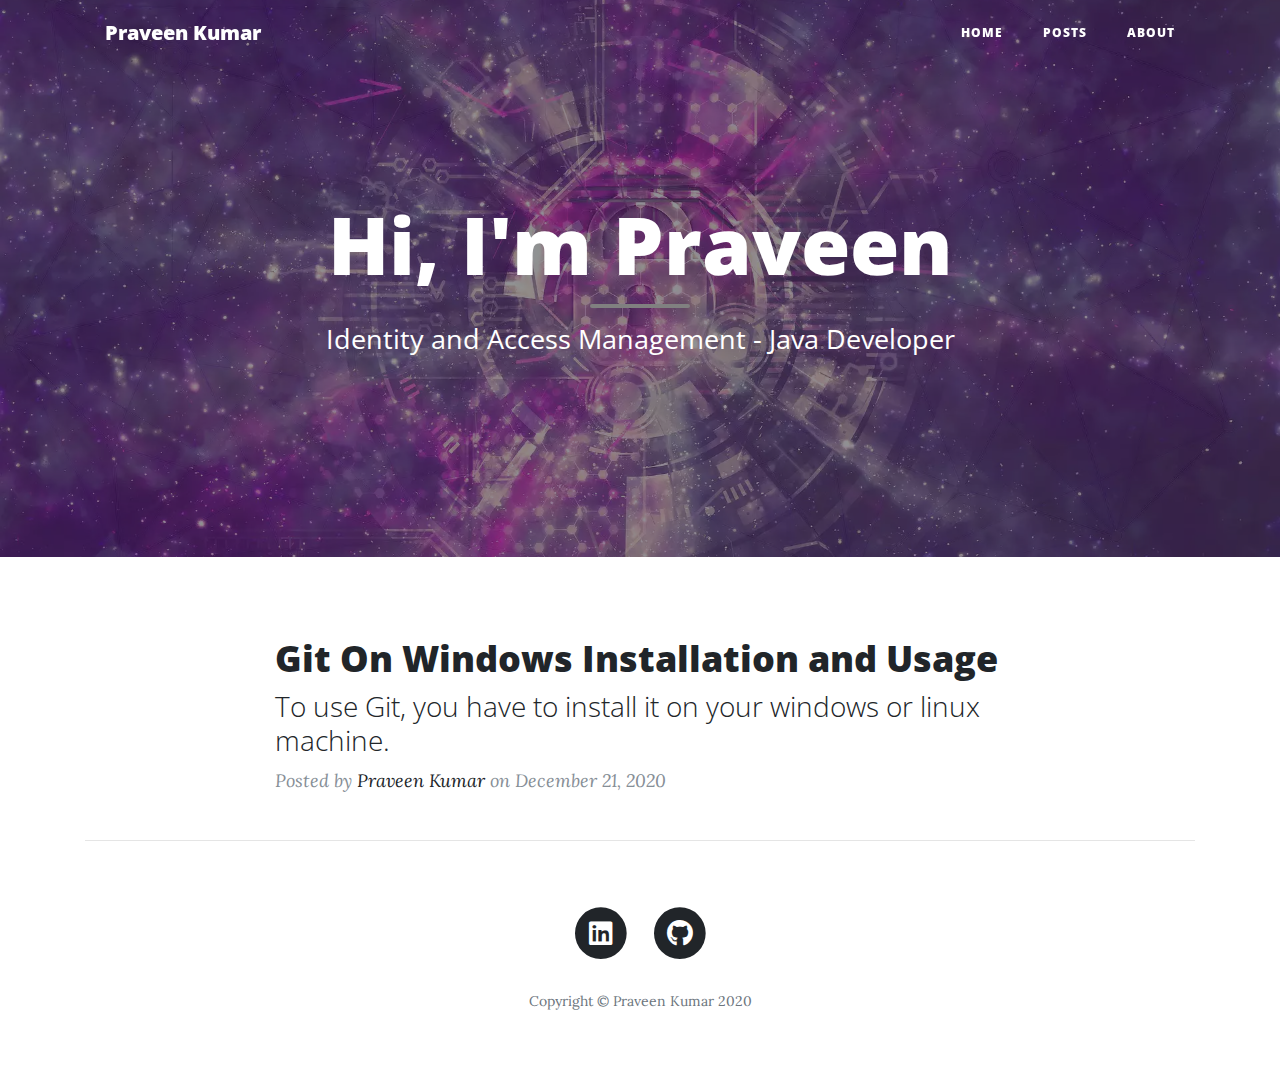
<file: blogs-home.html>
<!DOCTYPE html>
<html lang="en">

<head>

  <meta charset="utf-8">
  <meta name="viewport" content="width=device-width, initial-scale=1, shrink-to-fit=no">
  <meta name="description" content="">
  <meta name="author" content="">

  <title>Home</title>

  <!-- Bootstrap core CSS -->
  <link href="vendor/bootstrap/css/bootstrap.min.css" rel="stylesheet">

  <!-- Custom fonts for this template -->
  <link href="vendor/fontawesome-free/css/all.min.css" rel="stylesheet" type="text/css">
  <link href='https://fonts.googleapis.com/css?family=Lora:400,700,400italic,700italic' rel='stylesheet' type='text/css'>
  <link href='https://fonts.googleapis.com/css?family=Open+Sans:300italic,400italic,600italic,700italic,800italic,400,300,600,700,800' rel='stylesheet' type='text/css'>

  <!-- Custom styles for this template -->
  <link href="css/clean-blog.min.css" rel="stylesheet">
  <script async src="https://www.googletagmanager.com/gtag/js?id=G-VSJKTFVFYB"></script>
  <script>
  window.dataLayer = window.dataLayer || [];
  function gtag(){dataLayer.push(arguments);}
  gtag('js', new Date());

  gtag('config', 'G-VSJKTFVFYB');
  </script>
  <style>
    hr.small {
    max-width: 6.25rem;
    margin: 1rem auto;
    border-width: 0.25rem;
    border-color: inherit;
    border-radius: 0.1875rem;
}
  </style>

</head>

<body>

  <!-- Navigation -->
  <nav class="navbar navbar-expand-lg navbar-light fixed-top" id="mainNav">
    <div class="container">
      <a class="navbar-brand" href="blogs-home.html">Praveen Kumar</a>
      <button class="navbar-toggler navbar-toggler-right" type="button" data-toggle="collapse" data-target="#navbarResponsive" aria-controls="navbarResponsive" aria-expanded="false" aria-label="Toggle navigation">
        Menu
        <i class="fas fa-bars"></i>
      </button>
      <div class="collapse navbar-collapse" id="navbarResponsive">
        <ul class="navbar-nav ml-auto">
          <li class="nav-item">
            <a class="nav-link" href="blogs-home.html">Home</a>
          </li>         
          <li class="nav-item">
            <a class="nav-link" href="post.html">Posts</a>
          </li>
          <li class="nav-item">
            <a class="nav-link" href="index.html">About</a>
          </li>
        </ul>
      </div>
    </div>
  </nav>

  <!-- Page Header -->
  <header class="masthead" style="background-image: url('img/cyber.webp')">
    <div class="overlay"></div>
    <div class="container">
      <div class="row">
        <div class="col-xl-8 offset-xl-2 col-lg-10 offset-lg-1">
          <div class="site-heading">
            <h1 style="font-family: 'Open Sans', 'Helvetica Neue', Helvetica, Arial, sans-serif;
            font-weight: 800;
            line-height: 1.1;">Hi, I'm Praveen</h1>
            <hr class="small">
            <span class="page-subheading" style="font-size: 1.6875rem;line-height: 1.1;font-family: 'Open Sans', 'Helvetica Neue', Helvetica, Arial, sans-serif;margin: 0.625rem 0 0">Identity and Access Management - Java Developer</span>
          </div>
        </div>
      </div>
    </div>
  </header>

  <!-- Main Content -->
  <div class="container">
    <div class="row">
      <div class="col-lg-8 col-md-10 mx-auto">
        <div class="post-preview">
          <a href="post.html">
            <h2 class="post-title">
              Git On Windows Installation and Usage
            </h2>
            <h3 class="post-subtitle">
              To use Git, you have to install it on your windows or linux machine.
            </h3>
          </a>
          <p class="post-meta">Posted by
            <a href="index.html">Praveen Kumar</a>
            on December 21, 2020</p>
        </div>
        
    </div>
  </div>

  <hr>

  <!-- Footer -->
  <footer>
    <div class="container">
      <div class="row">
        <div class="col-lg-8 col-md-10 mx-auto">
          <ul class="list-inline text-center">
            <li class="list-inline-item">
              <a href="https://www.linkedin.com/in/find-praveen">
                <span class="fa-stack fa-lg">
                  <i class="fas fa-circle fa-stack-2x"></i>
                  <i class="fab fa-linkedin fa-stack-1x fa-inverse"></i>
                </span>
              </a>
            </li>
            <li class="list-inline-item">
              <a href="https://www.github.com/findpraveen">
                <span class="fa-stack fa-lg">
                  <i class="fas fa-circle fa-stack-2x"></i>
                  <i class="fab fa-github fa-stack-1x fa-inverse"></i>
                </span>
              </a>
            </li>
          </ul>
          <p class="copyright text-muted">Copyright &copy; Praveen Kumar 2020</p>
        </div>
      </div>
    </div>
  </footer>

  <!-- Bootstrap core JavaScript -->
  <script src="vendor/jquery/jquery.min.js"></script>
  <script src="vendor/bootstrap/js/bootstrap.bundle.min.js"></script>

  <!-- Custom scripts for this template -->
  <script src="js/clean-blog.min.js"></script>

</body>

</html>
</file>
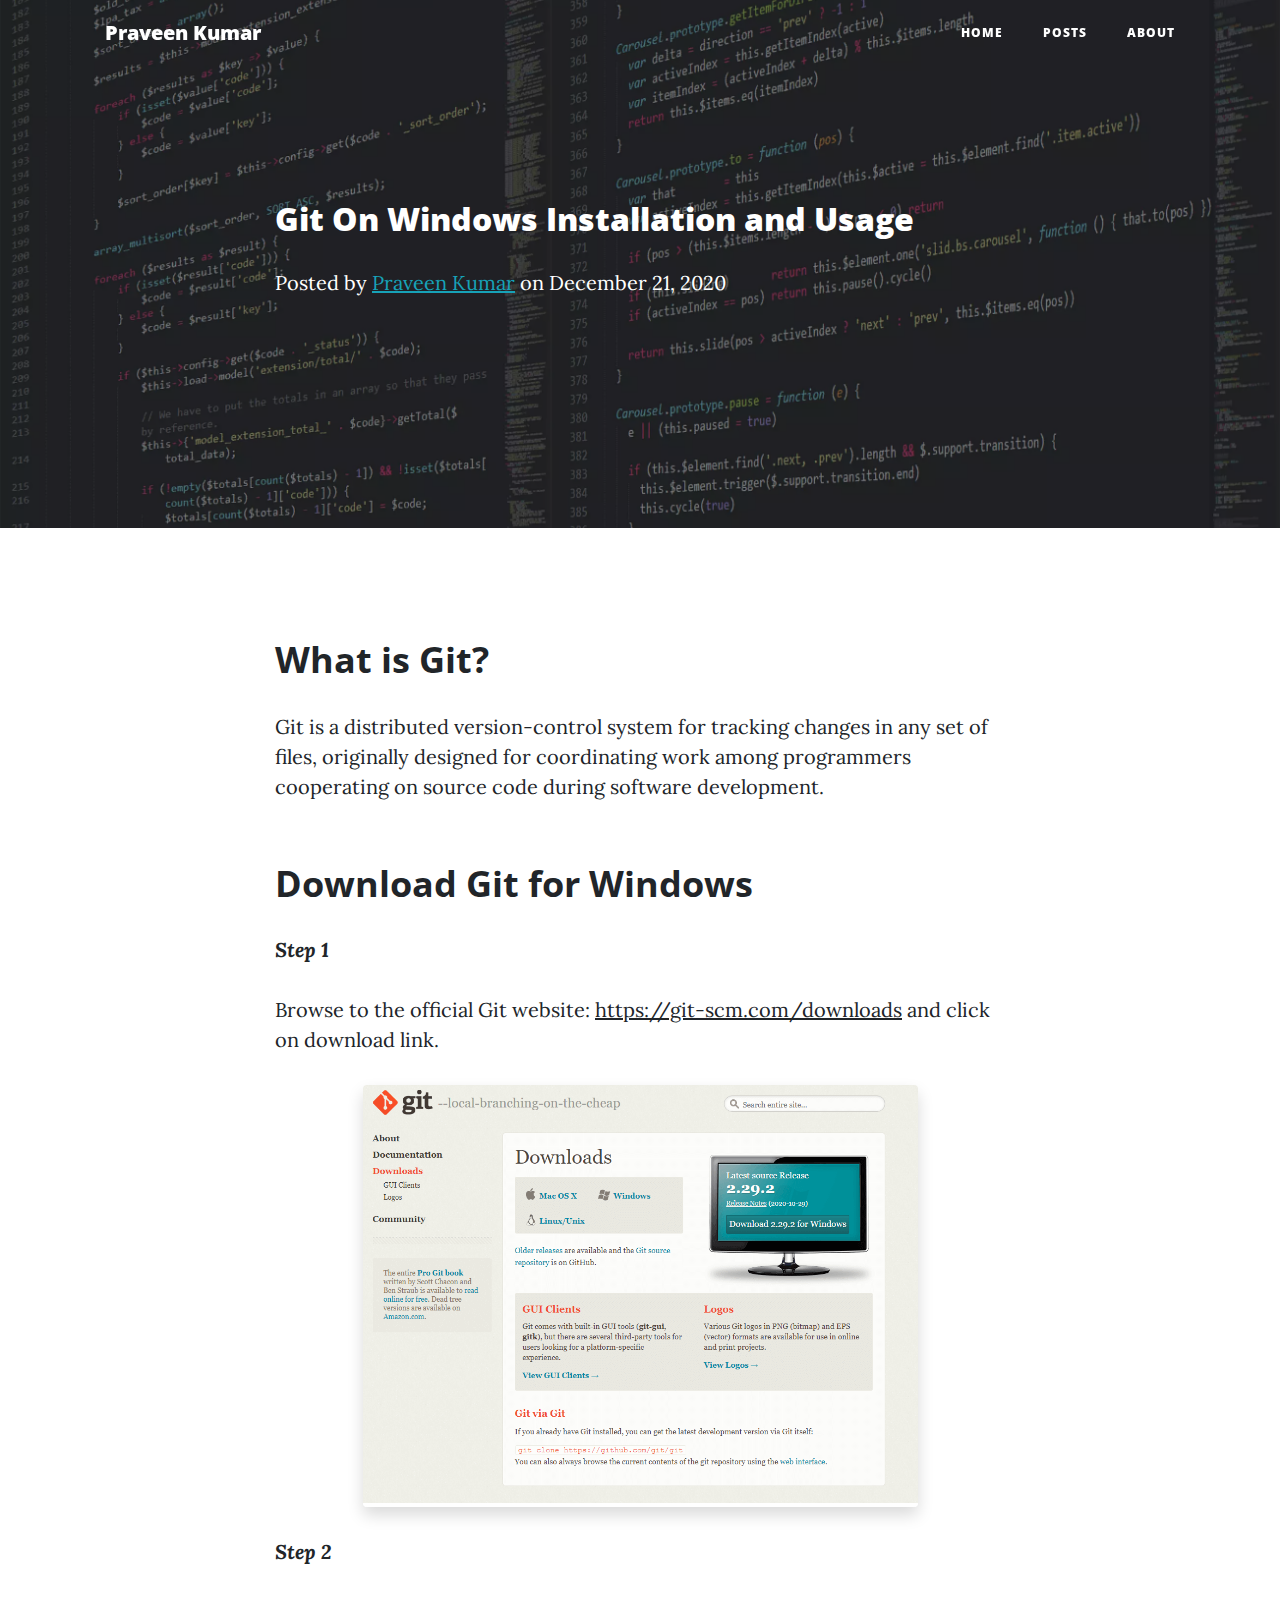
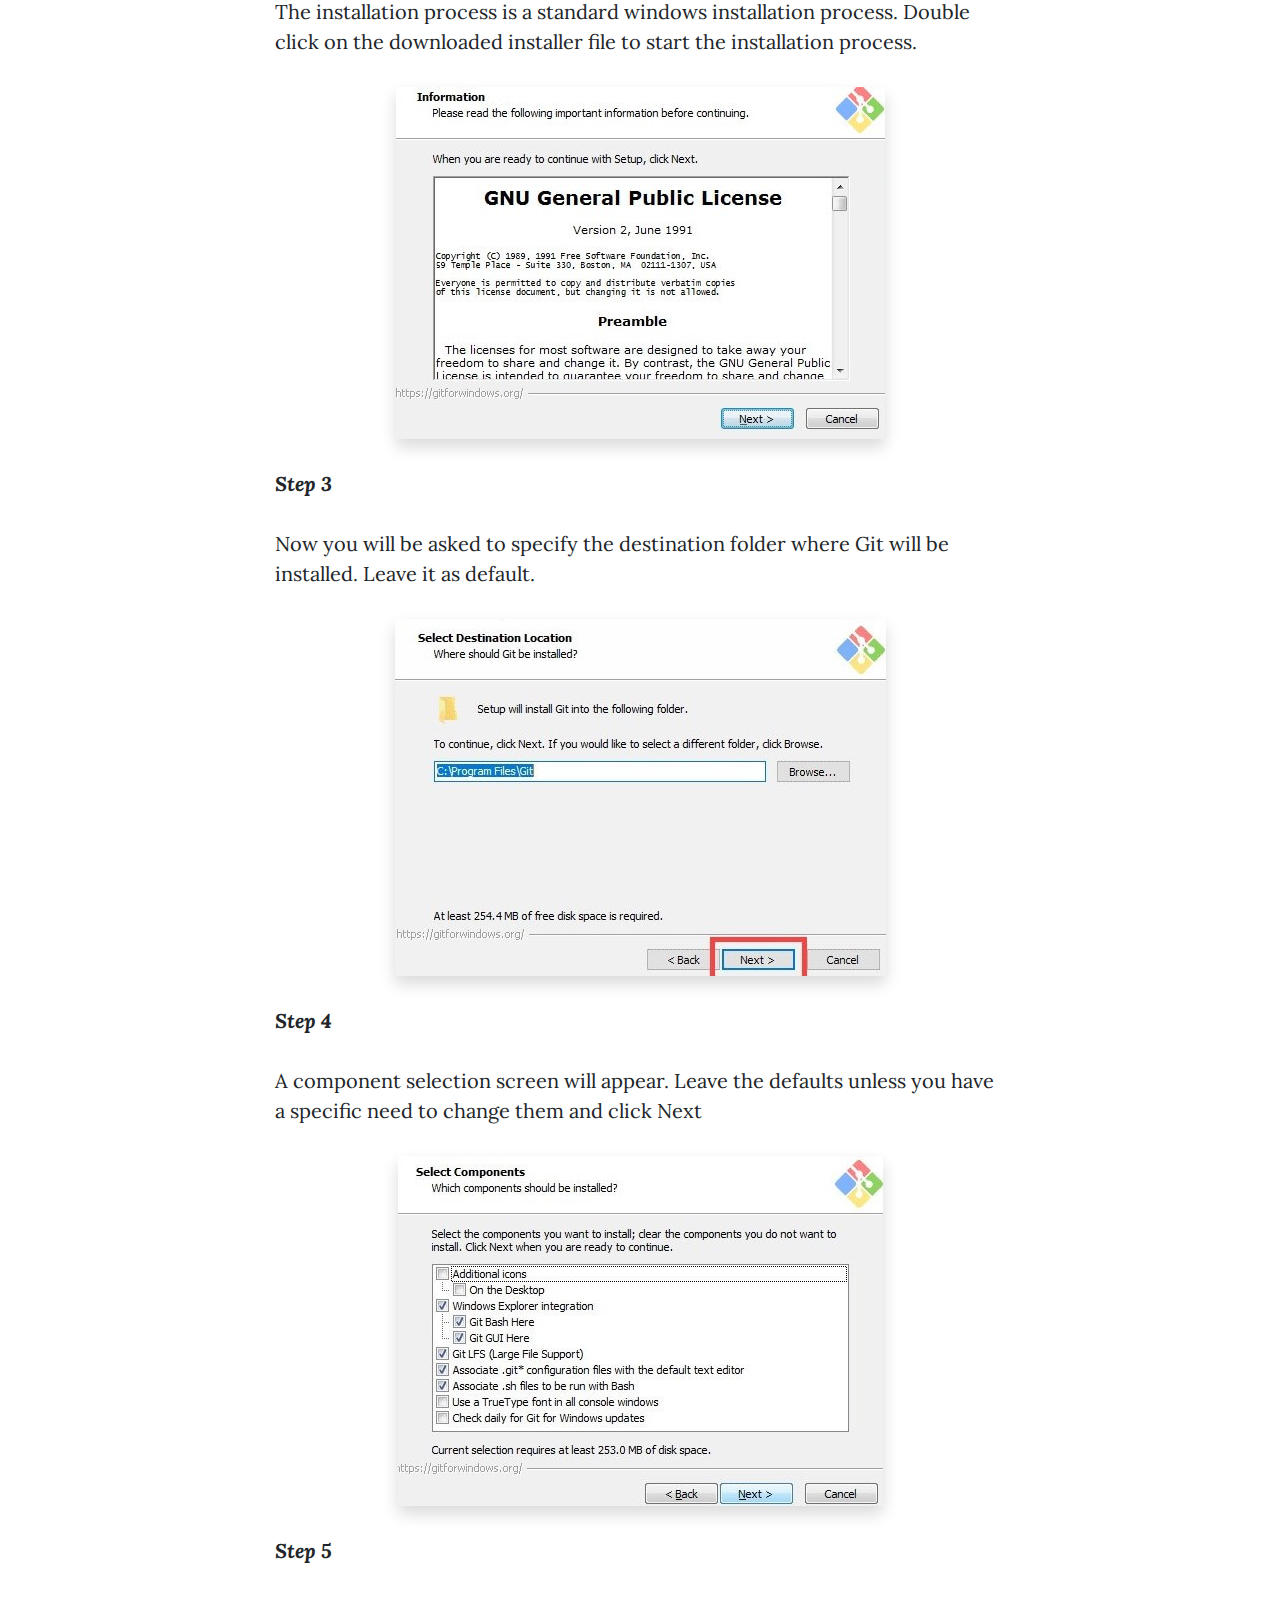
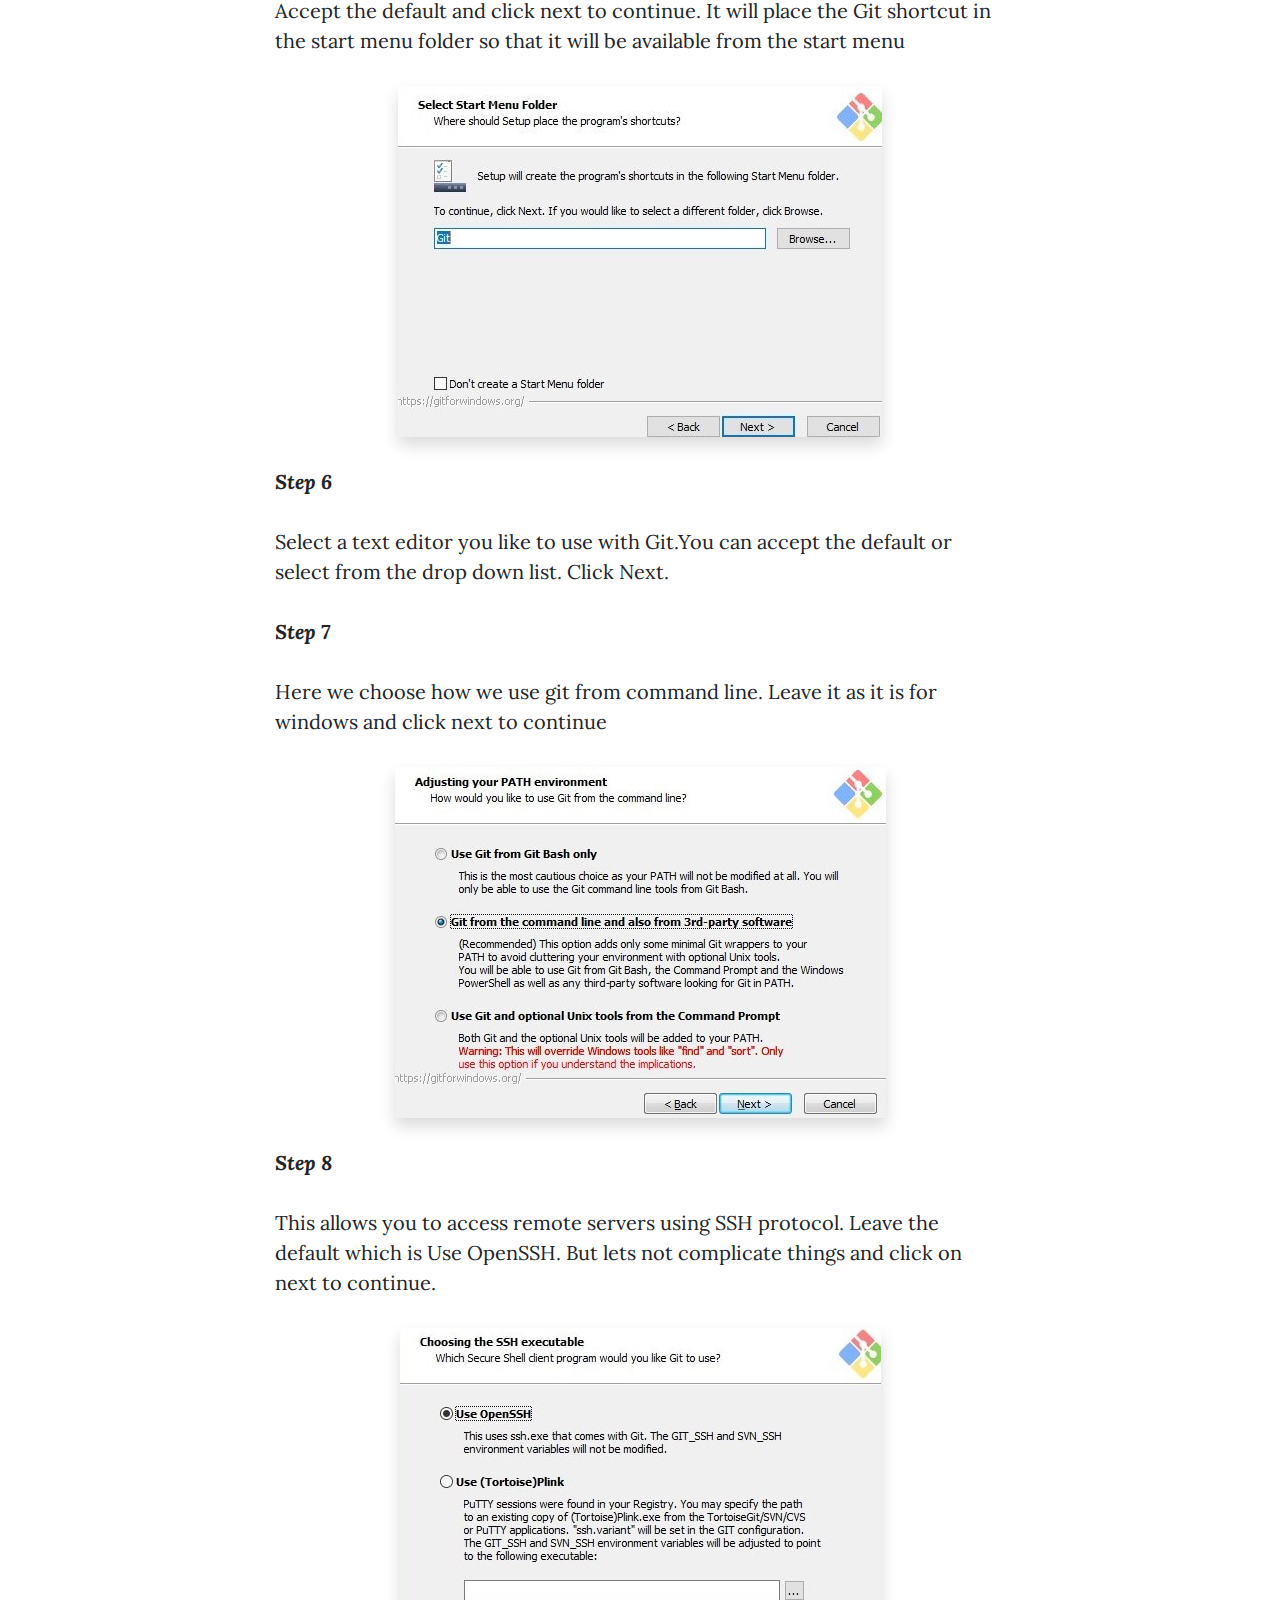
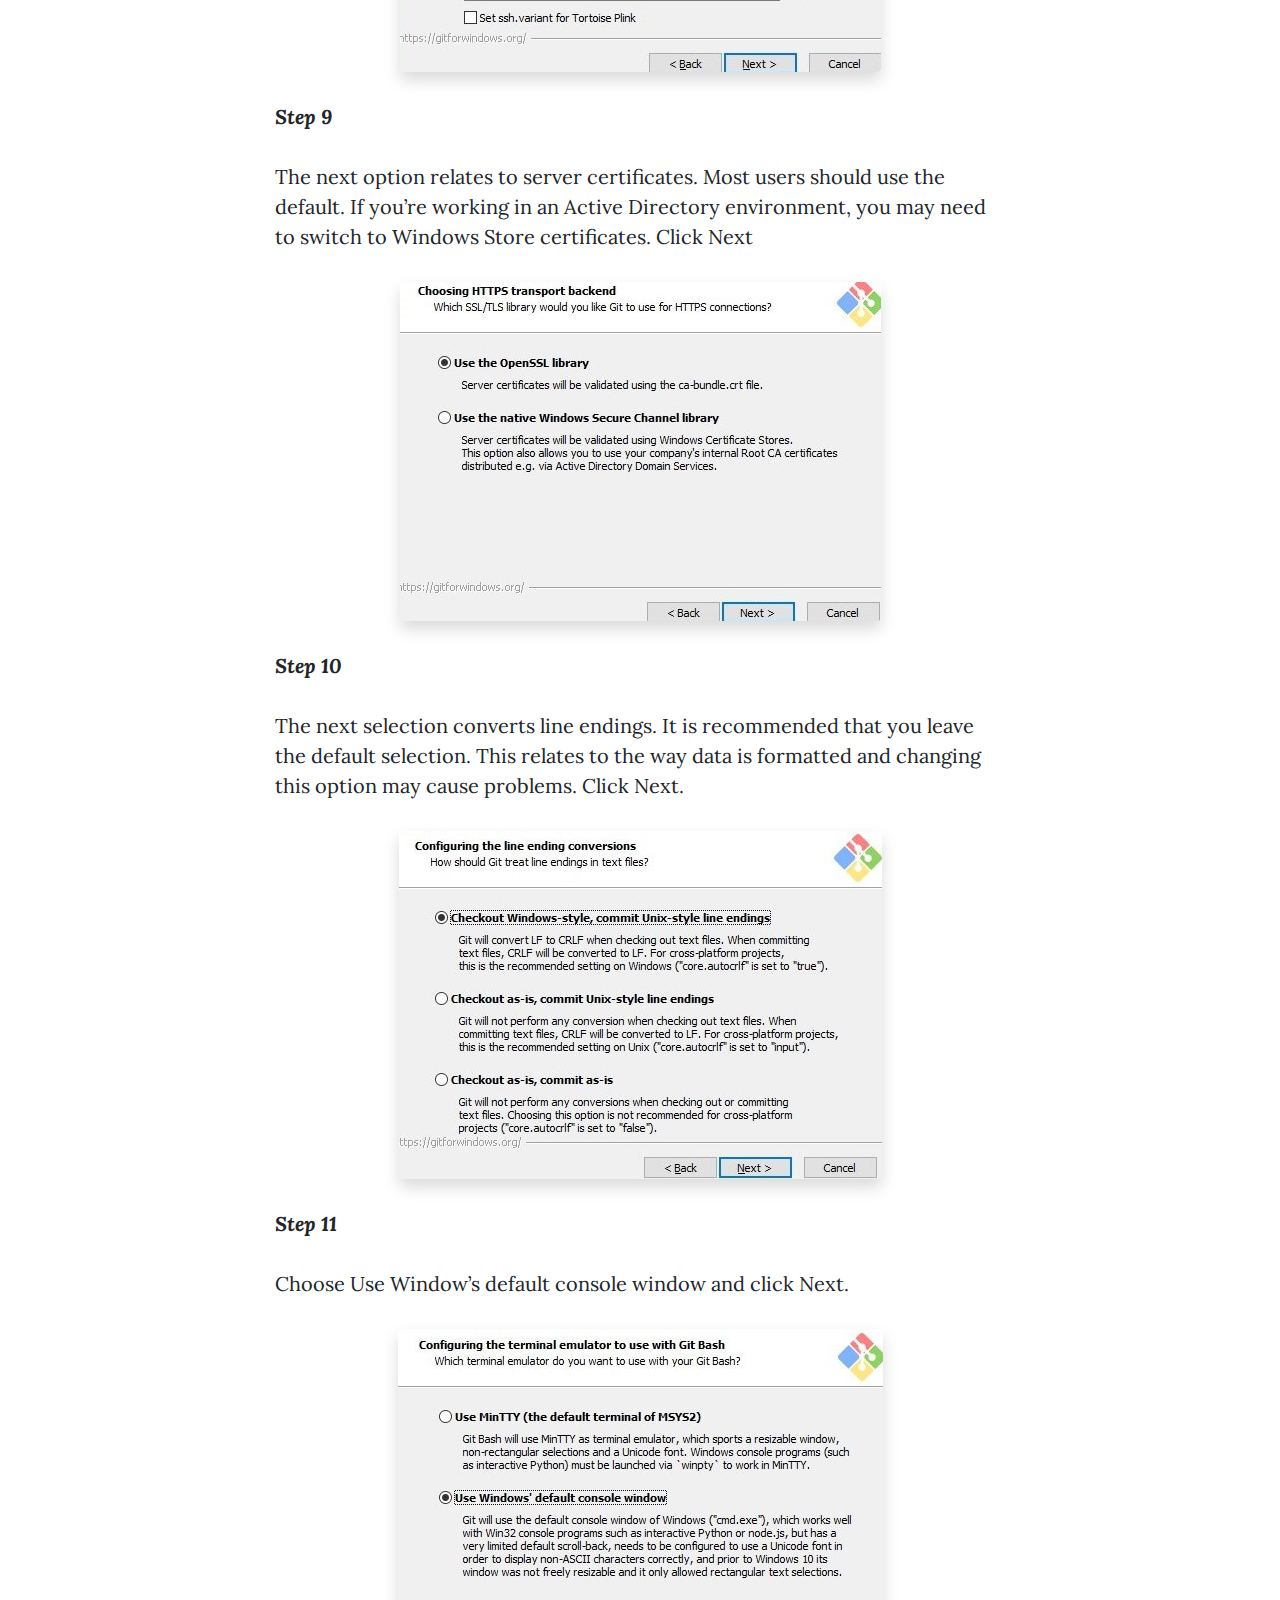
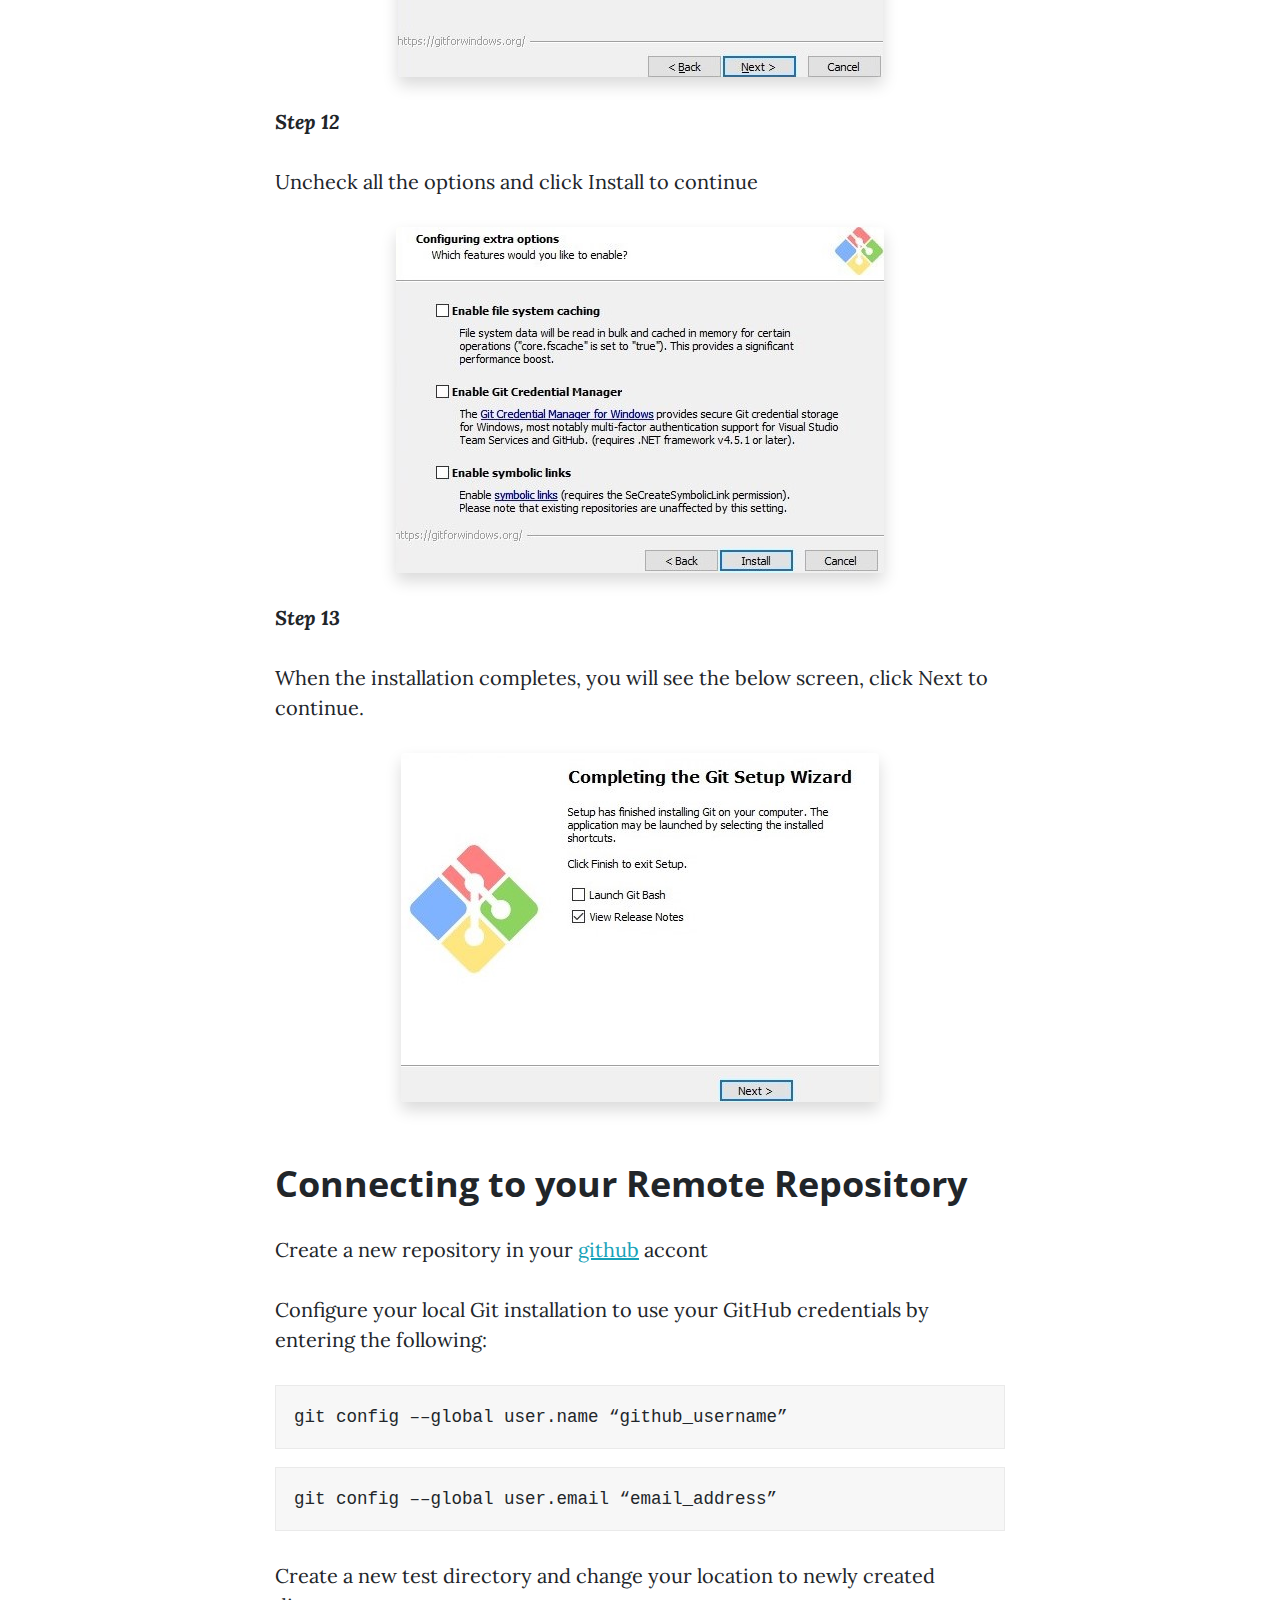
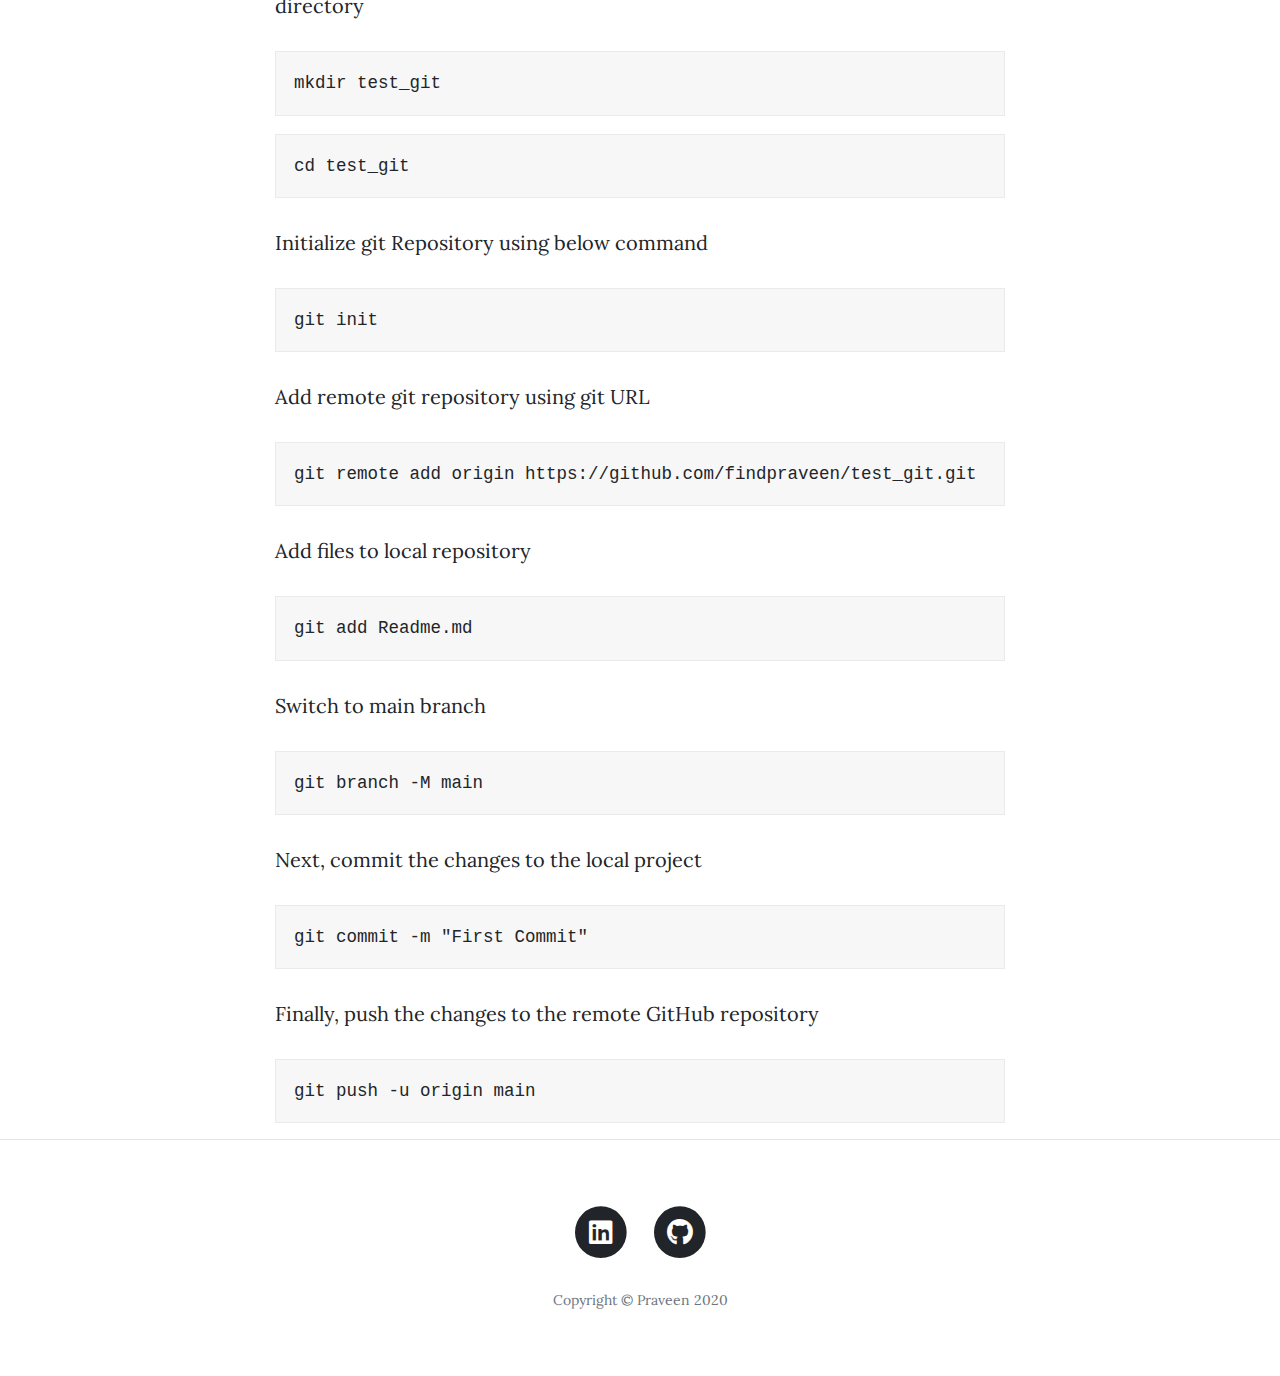
<file: post.html>
<!DOCTYPE html>
<html lang="en">

<head>

  <meta charset="utf-8">
  <meta name="viewport" content="width=device-width, initial-scale=1, shrink-to-fit=no">
  <meta name="description" content="">
  <meta name="author" content="">

  <title>GIT | Git on Windows | Installation</title>

  <!-- Bootstrap core CSS -->
  <link href="vendor/bootstrap/css/bootstrap.min.css" rel="stylesheet">

  <!-- Custom fonts for this template -->
  <link href="vendor/fontawesome-free/css/all.min.css" rel="stylesheet" type="text/css">
  <link href='https://fonts.googleapis.com/css?family=Lora:400,700,400italic,700italic' rel='stylesheet' type='text/css'>
  <link href='https://fonts.googleapis.com/css?family=Open+Sans:300italic,400italic,600italic,700italic,800italic,400,300,600,700,800' rel='stylesheet' type='text/css'>

  <!-- Custom styles for this template -->
  <link href="css/clean-blog.min.css" rel="stylesheet">
  <script async src="https://www.googletagmanager.com/gtag/js?id=G-VSJKTFVFYB"></script>
  <script>
  window.dataLayer = window.dataLayer || [];
  function gtag(){dataLayer.push(arguments);}
  gtag('js', new Date());

  gtag('config', 'G-VSJKTFVFYB');
  </script>
  <style>
    pre.commands {
      background-color:#f7f7f7;display: block;
          margin: 18px 0 0 0;
          padding: 18px 18px 18px 18px;
          border: 1px solid;
          border-color: #eaeaea;
    }
  </style>
  
</head>

<body>

  <!-- Navigation -->
  <nav class="navbar navbar-expand-lg navbar-light fixed-top" id="mainNav">
    <div class="container">
      <a class="navbar-brand" href="blogs-home.html">Praveen Kumar</a>
      <button class="navbar-toggler navbar-toggler-right" type="button" data-toggle="collapse" data-target="#navbarResponsive" aria-controls="navbarResponsive" aria-expanded="false" aria-label="Toggle navigation">
        Menu
        <i class="fas fa-bars"></i>
      </button>
      <div class="collapse navbar-collapse" id="navbarResponsive">
        <ul class="navbar-nav ml-auto">
          <li class="nav-item">
            <a class="nav-link" href="blogs-home.html">Home</a>
          </li>          
          <li class="nav-item">
            <a class="nav-link" href="post.html">Posts</a>
          </li>
          <li class="nav-item">
            <a class="nav-link" href="index.html">About</a>
          </li>
        </ul>
      </div>
    </div>
  </nav>

  <!-- Page Header -->
  <header class="masthead" style="background-image: url('img/computer.webp')">
    <div class="overlay"></div>
    <div class="container">   
      <div class="row">
        <div class="col-lg-8 col-md-10 mx-auto">
          <div class="post-heading">
            <h2 class="post-title">
              Git On Windows Installation and Usage
            </h2>
            <p class="post-meta">Posted by
              <a href="index.html" class="text-info">Praveen Kumar</a>
              on December 21, 2020</p>
          </div>             
        </div> 
      </div>
    </div>  
  </header>

  <!-- Post Content -->
  <article>
    <div class="container">      
      <div class="row">
        <div class="col-lg-8 col-md-10 mx-auto">
          <h2 class="section-heading">What is Git?</h2>

          <p> Git is a distributed version-control system for tracking changes in any set of files, originally designed for coordinating work among programmers cooperating on source code during software development.</p>
          
          <h2 class="section-heading">Download Git for Windows</h2>
          <p class="font-italic font-weight-bold">Step 1</p>
          <p>Browse to the official Git website: <a href="https://git-scm.com/downloads">https://git-scm.com/downloads</a> and click on download link.</p>
          <img class="img-fluid shadow rounded mx-auto d-block" src="img/download-git-for-windows.png" alt="">
          <p class="font-italic font-weight-bold">Step 2</p>
          <p>The installation process is a standard windows installation process. Double click on the downloaded installer file to start the installation process.</p>
          <img class="img-fluid shadow rounded mx-auto d-block" src="img/git-accept.jpg" alt="">
          <p class="font-italic font-weight-bold">Step 3</p>
          <p>Now you will be asked to specify the destination folder where Git will be installed. Leave it as default. </p>
          <img class="img-fluid shadow rounded mx-auto d-block" src="img/select-git.jpg" alt="">
          <p class="font-italic font-weight-bold">Step 4</p>
          <p>A component selection screen will appear. Leave the defaults unless you have a specific need to change them and click Next</p>
          <img class="img-fluid shadow rounded mx-auto d-block" src="img/git-installation-component-selection-screen.jpg" alt="">
          <p class="font-italic font-weight-bold">Step 5</p>
          <p>Accept the default and click next to continue. It will place the Git shortcut in the start menu folder so that it will be available from the start menu</p>
          <img class="img-fluid shadow rounded mx-auto d-block" src="img/git_setup_select_start_menu_folder_screenshot.jpg" alt="">
          <p class="font-italic font-weight-bold">Step 6</p>
          <p>Select a text editor you like to use with Git.You can accept the default or select from the drop down list. Click Next.</p>
          <p class="font-italic font-weight-bold">Step 7</p>
          <p>Here we choose how we use git from command line. Leave it as it is for windows and click next to continue</p>
          <img class="img-fluid shadow rounded mx-auto d-block" src="img/git_scm_setup_adjust_path_environment_dialog_box_screenshot.jpg" alt="">
          <p class="font-italic font-weight-bold">Step 8</p>
          <p>This allows you to access remote servers using SSH protocol. Leave the default which is Use OpenSSH. But lets not complicate things and click on next to continue.</p>
          <img class="img-fluid shadow rounded mx-auto d-block" src="img/git_scm_setup_choosing_ssh_executable_dialog_box_screenshot.jpg" alt="">
          <p class="font-italic font-weight-bold">Step 9</p>
          <p>The next option relates to server certificates. Most users should use the default. If you’re working in an Active Directory environment, you may need to switch to Windows Store certificates. Click Next</p>
          <img class="img-fluid shadow rounded mx-auto d-block" src="img/git_scm_setup_choose_https_transport_backend_dialog_box_screenshot.jpg" alt="">
          <p class="font-italic font-weight-bold">Step 10</p>
          <p>The next selection converts line endings. It is recommended that you leave the default selection. This relates to the way data is formatted and changing this option may cause problems. Click Next.</p>
          <img class="img-fluid shadow rounded mx-auto d-block" src="img/git_scm_setup_configuring_line_ending_conversion_dialog_box_screenshot.jpg" alt="">
          <p class="font-italic font-weight-bold">Step 11</p>
          <p>Choose Use Window’s default console window and click Next.</p>
          <img class="img-fluid shadow rounded mx-auto d-block" src="img/git_scm_setup_configuring_terminal_emulator_dialog_box_screenshot.jpg" alt="">
          <p class="font-italic font-weight-bold">Step 12</p>
          <p>Uncheck all the options and click Install to continue</p>
          <img class="img-fluid shadow rounded mx-auto d-block" src="img/git_scm_setup_configuring_extra_options_box_screenshot.jpg" alt="">
          <p class="font-italic font-weight-bold">Step 13</p>
          <p>When the installation completes, you will see the below screen, click Next to continue.</p>
          <img class="img-fluid shadow rounded mx-auto d-block" src="img/git_scm_installation_1.jpg" alt="">
          
          <h2 class="section-heading">Connecting to your Remote Repository</h2>
          <p>Create a new repository in your <a href="https://github.com" class="text-info">github</a> accont</p>
          <p>Configure your local Git installation to use your GitHub credentials by entering the following:</p>
          <pre class="commands" ><code class="language-output" data-lang="output">git config ––global user.name “github_username”</code></pre>
          <pre class="commands" ><code class="language-output" data-lang="output">git config ––global user.email “email_address”</code></pre>
          <p>Create a new test directory and change your location to newly created directory</p>
          <pre class="commands" ><code class="language-output" data-lang="output">mkdir test_git</code></pre>
          <pre class="commands" ><code class="language-output" data-lang="output">cd test_git</code></pre>
                    
          <p>Initialize git Repository using below command</p>
          <pre class="commands" ><code class="language-output" data-lang="output">git init</code></pre>
          <p>Add remote git repository using git URL</p>
          <pre class="commands" ><code class="language-output" data-lang="output">git remote add origin https://github.com/findpraveen/test_git.git</code></pre>
          <p>Add files to local repository</p>
          <pre class="commands" ><code class="language-output" data-lang="output">git add Readme.md</code></pre>
          <p>Switch to main branch</p>
          <pre class="commands" ><code class="language-output" data-lang="output">git branch -M main</code></pre>
          <p>Next, commit the changes to the local project</p>
          <pre class="commands" ><code class="language-output" data-lang="output">git commit -m "First Commit"</code></pre>
          <p>Finally, push the changes to the remote GitHub repository </p>
          <pre class="commands" ><code class="language-output" data-lang="output">git push -u origin main</code></pre>

        </div>
      </div>
    </div>
  </article>

  <hr>

  <!-- Footer -->
  <footer>
    <div class="container">
      <div class="row">
        <div class="col-lg-8 col-md-10 mx-auto">
          <ul class="list-inline text-center">
            
            <li class="list-inline-item">
              <a href="https://www.linkedin.com/in/find-praveen">
                <span class="fa-stack fa-lg">
                  <i class="fas fa-circle fa-stack-2x"></i>
                  <i class="fab fa-linkedin fa-stack-1x fa-inverse"></i>
                </span>
              </a>
            </li>
            <li class="list-inline-item">
              <a href="https://www.github.com/findpraveen">
                <span class="fa-stack fa-lg">
                  <i class="fas fa-circle fa-stack-2x"></i>
                  <i class="fab fa-github fa-stack-1x fa-inverse"></i>
                </span>
              </a>
            </li>
          </ul>
          <p class="copyright text-muted">Copyright &copy; Praveen 2020</p>
        </div>
      </div>
    </div>
  </footer>

  <!-- Bootstrap core JavaScript -->
  <script src="vendor/jquery/jquery.min.js"></script>
  <script src="vendor/bootstrap/js/bootstrap.bundle.min.js"></script>

  <!-- Custom scripts for this template -->
  <script src="js/clean-blog.min.js"></script>

</body>

</html>
</file>
<file: css/clean-blog.min.css>
/*!
 * Start Bootstrap - Clean Blog v5.0.10 (https://startbootstrap.com/theme/clean-blog)
 * Copyright 2013-2020 Start Bootstrap
 * Licensed under MIT (https://github.com/StartBootstrap/startbootstrap-clean-blog/blob/master/LICENSE)
 */body{font-size:20px;color:#212529;font-family:Lora,'Times New Roman',serif}p{line-height:1.5;margin:30px 0}p a{text-decoration:underline}h1,h2,h3,h4,h5,h6{font-weight:800;font-family:'Open Sans','Helvetica Neue',Helvetica,Arial,sans-serif}a{color:#212529;transition:all .2s}a:focus,a:hover{color:#0085a1}blockquote{font-style:italic;color:#868e96}.section-heading{font-size:36px;font-weight:700;margin-top:60px}.caption{font-size:14px;font-style:italic;display:block;margin:0;padding:10px;text-align:center;border-bottom-right-radius:5px;border-bottom-left-radius:5px}::-moz-selection{color:#fff;background:#0085a1;text-shadow:none}::selection{color:#fff;background:#0085a1;text-shadow:none}img::-moz-selection{color:#fff;background:0 0}img::selection{color:#fff;background:0 0}img::-moz-selection{color:#fff;background:0 0}#mainNav{position:absolute;border-bottom:1px solid #e9ecef;background-color:#fff;font-family:'Open Sans','Helvetica Neue',Helvetica,Arial,sans-serif}#mainNav .navbar-brand{font-weight:800;color:#343a40}#mainNav .navbar-toggler{font-size:12px;font-weight:800;padding:13px;text-transform:uppercase;color:#343a40}#mainNav .navbar-nav>li.nav-item>a{font-size:12px;font-weight:800;letter-spacing:1px;text-transform:uppercase}@media only screen and (min-width:992px){#mainNav{border-bottom:1px solid transparent;background:0 0}#mainNav .navbar-brand{padding:10px 20px;color:#fff}#mainNav .navbar-brand:focus,#mainNav .navbar-brand:hover{color:rgba(255,255,255,.8)}#mainNav .navbar-nav>li.nav-item>a{padding:10px 20px;color:#fff}#mainNav .navbar-nav>li.nav-item>a:focus,#mainNav .navbar-nav>li.nav-item>a:hover{color:rgba(255,255,255,.8)}}@media only screen and (min-width:992px){#mainNav{transition:background-color .2s;transform:translate3d(0,0,0);-webkit-backface-visibility:hidden;backface-visibility:hidden}#mainNav.is-fixed{position:fixed;top:-67px;transition:transform .2s;border-bottom:1px solid #fff;background-color:rgba(255,255,255,.9)}#mainNav.is-fixed .navbar-brand{color:#212529}#mainNav.is-fixed .navbar-brand:focus,#mainNav.is-fixed .navbar-brand:hover{color:#0085a1}#mainNav.is-fixed .navbar-nav>li.nav-item>a{color:#212529}#mainNav.is-fixed .navbar-nav>li.nav-item>a:focus,#mainNav.is-fixed .navbar-nav>li.nav-item>a:hover{color:#0085a1}#mainNav.is-visible{transform:translate3d(0,100%,0)}}header.masthead{margin-bottom:50px;background:no-repeat center center;background-color:#868e96;background-attachment:scroll;position:relative;background-size:cover}header.masthead .overlay{position:absolute;top:0;left:0;height:100%;width:100%;background-color:#212529;opacity:.5}header.masthead .page-heading,header.masthead .post-heading,header.masthead .site-heading{padding:200px 0 150px;color:#fff}@media only screen and (min-width:768px){header.masthead .page-heading,header.masthead .post-heading,header.masthead .site-heading{padding:200px 0}}header.masthead .page-heading,header.masthead .site-heading{text-align:center}header.masthead .page-heading h1,header.masthead .site-heading h1{font-size:50px;margin-top:0}header.masthead .page-heading .subheading,header.masthead .site-heading .subheading{font-size:24px;font-weight:300;line-height:1.1;display:block;margin:10px 0 0;font-family:'Open Sans','Helvetica Neue',Helvetica,Arial,sans-serif}@media only screen and (min-width:768px){header.masthead .page-heading h1,header.masthead .site-heading h1{font-size:80px}}header.masthead .post-heading h1{font-size:35px}header.masthead .post-heading .meta,header.masthead .post-heading .subheading{line-height:1.1;display:block}header.masthead .post-heading .subheading{font-size:24px;font-weight:600;margin:10px 0 30px;font-family:'Open Sans','Helvetica Neue',Helvetica,Arial,sans-serif}header.masthead .post-heading .meta{font-size:20px;font-weight:300;font-style:italic;font-family:Lora,'Times New Roman',serif}header.masthead .post-heading .meta a{color:#fff}@media only screen and (min-width:768px){header.masthead .post-heading h1{font-size:55px}header.masthead .post-heading .subheading{font-size:30px}}.post-preview>a{color:#212529}.post-preview>a:focus,.post-preview>a:hover{text-decoration:none;color:#0085a1}.post-preview>a>.post-title{font-size:30px;margin-top:30px;margin-bottom:10px}.post-preview>a>.post-subtitle{font-weight:300;margin:0 0 10px}.post-preview>.post-meta{font-size:18px;font-style:italic;margin-top:0;color:#868e96}.post-preview>.post-meta>a{text-decoration:none;color:#212529}.post-preview>.post-meta>a:focus,.post-preview>.post-meta>a:hover{text-decoration:underline;color:#0085a1}@media only screen and (min-width:768px){.post-preview>a>.post-title{font-size:36px}}.floating-label-form-group{font-size:14px;position:relative;margin-bottom:0;padding-bottom:.5em;border-bottom:1px solid #dee2e6}.floating-label-form-group input,.floating-label-form-group textarea{font-size:1.5em;position:relative;z-index:1;padding:0;resize:none;border:none;border-radius:0;background:0 0;box-shadow:none!important;font-family:Lora,'Times New Roman',serif}.floating-label-form-group input::-webkit-input-placeholder,.floating-label-form-group textarea::-webkit-input-placeholder{color:#868e96;font-family:Lora,'Times New Roman',serif}.floating-label-form-group label{font-size:.85em;line-height:1.764705882em;position:relative;z-index:0;top:2em;display:block;margin:0;transition:top .3s ease,opacity .3s ease;opacity:0}.floating-label-form-group .help-block{margin:15px 0}.floating-label-form-group-with-value label{top:0;opacity:1}.floating-label-form-group-with-focus label{color:#0085a1}form .form-group:first-child .floating-label-form-group{border-top:1px solid #dee2e6}footer{padding:50px 0 65px}footer .list-inline{margin:0;padding:0}footer .copyright{font-size:14px;margin-bottom:0;text-align:center}.btn{font-size:14px;font-weight:800;padding:15px 25px;letter-spacing:1px;text-transform:uppercase;border-radius:0;font-family:'Open Sans','Helvetica Neue',Helvetica,Arial,sans-serif}.btn-primary{background-color:#0085a1;border-color:#0085a1}.btn-primary:active,.btn-primary:focus,.btn-primary:hover{color:#fff;background-color:#00657b!important;border-color:#00657b!important}.btn-lg{font-size:16px;padding:25px 35px}
</file>
